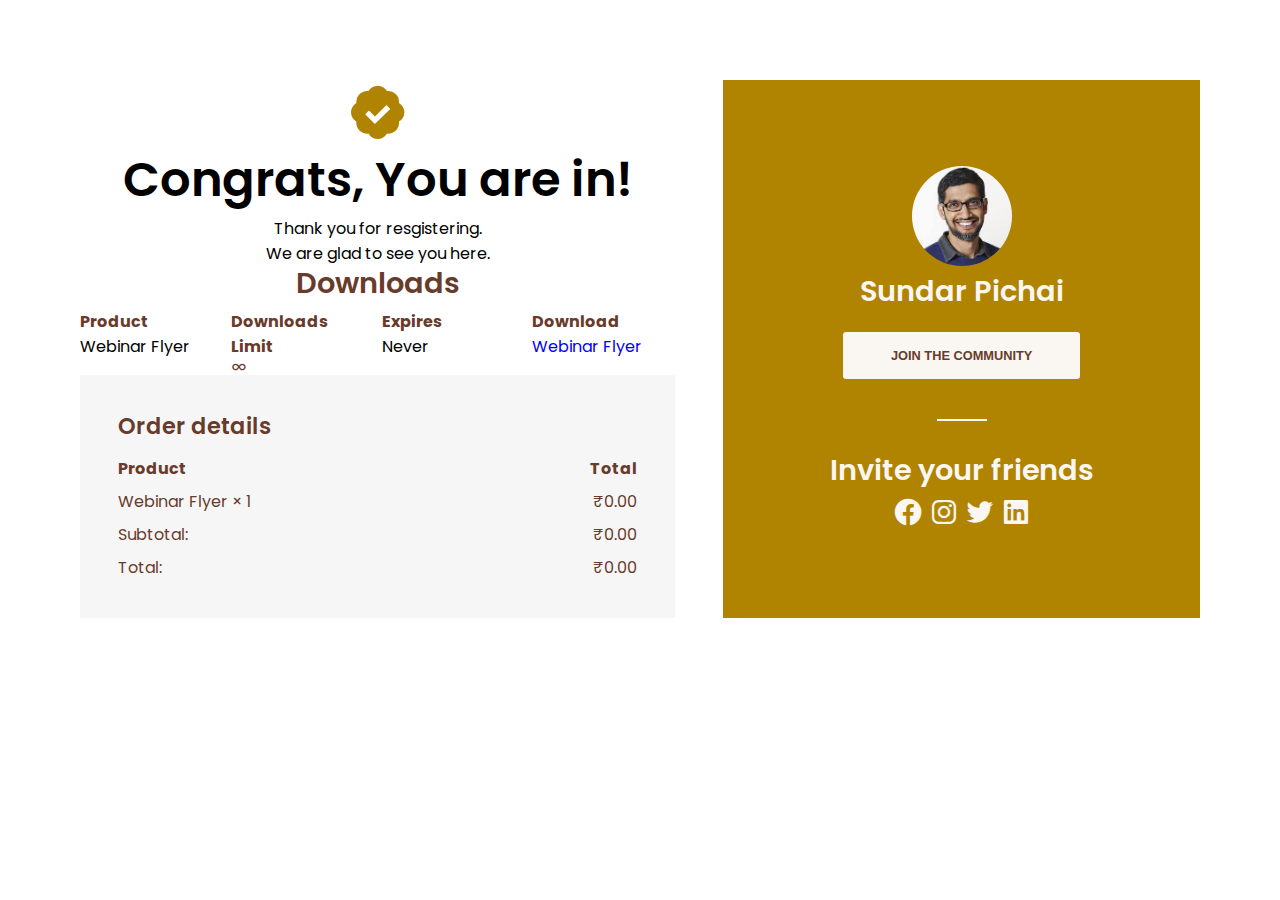
<file: thankou.html>
<html>
<head>
    <meta charset="UTF-8">
    <meta name="viewport" content="width=device-width, initial-scale=1.0">
    <title>Thank You</title>
    <link rel="stylesheet" href="thank-style.css">
    <link href='https://unpkg.com/boxicons@2.1.1/css/boxicons.min.css' rel='stylesheet'>
</head>
<body>
    <div class="thanks">
        <div class="container">
            <div class="row">
                <div class="col thanks-content">
                    <i class="bx bxs-badge-check" class="completed-icon"></i>
                    <h2 class="main-heading">Congrats, You are in!</h2>
                    <p class="para-line">
                        Thank you for resgistering.<br>We are glad to see you here.
                    </p>
                    <div class="download">
                        <h3 class="heading">Downloads</h3>

                        <div class="row download-details">
                            <div class="col">
                                <h3>Product</h3>
                                <p>Webinar Flyer</p>
                            </div>
                            <div class="col">
                                <h3>Downloads Limit</h3>
                                <p><i class="bx bx-infinite"></i></p>
                            </div>
                            <div class="col">
                                <h3>Expires</h3>
                                <p>Never</p>
                            </div>
                            <div class="col">
                                <h3>Download</h3>
                                <p class="download-link">Webinar Flyer</p>
                            </div>
                        </div>
                    </div>

                    <div class="order-content">
						<h3 class="heading">
							Order details
						</h3>
						<div class="row order-details">
							<div class="col">
								<h3>Product</h3>
								<h3>Total</h3>
							</div class="col">
							<div class="col">
								<p>Webinar Flyer × 1</p>
								<p>₹0.00</p>
							</div class="col">
							<div class="col">
								<p>Subtotal:</p>
								<p>₹0.00</p>
							</div class="col">
							<div class="col">
								<p>Total:</p>
								<p>₹0.00</p>
							</div class="col">
						</div>
					</div>
                </div>
                <div class="col extras-content">
					<img src="images/student_1.jpg" alt="" class="host-img">

					<h3 class="heading">
						Sundar Pichai
					</h3>

					<button class="btn">
						<a href=#>
							Join the community
						</a>
					</button>

					<div class="separator"></div>

					<h3 class="heading">Invite your friends</h3>

					<div class="social-media">
						<i class='bx bxl-facebook-circle'></i>
						<i class='bx bxl-instagram'></i>
						<i class='bx bxl-twitter'></i>
						<i class='bx bxl-linkedin-square'></i>
					</div>
				</div>
            </div>
        </div>
    </div>
</body>
</html>
</file>
<file: thank-style.css>
@import url('https://fonts.googleapis.com/css2?family=Poppins:ital,wght@0,100;0,200;0,300;0,400;0,500;0,600;0,700;0,800;0,900;1,700;1,800;1,900&display=swap');


:root
{
	--primary-color: #b08401;
	--secondary-color: #683b2b;
	--third-color: #faf6f2;
}

*
{
	margin: 0;
	padding: 0;
	box-sizing: border-box;
}

html
{
	font-size: 16px;
}

body
{
	font-family: 'Poppins', sans-serif;
}

img
{
	max-width: 100%;
	height: auto;
}

.container
{
	padding: 100px 10px 0 10px;
}

.white
{
	color: var(--third-color);
}

.btn
{
	display: block;
	width: 100%;
	background: var(--third-color);
	border: none;
	border-radius: 0.2rem;
	margin: 1rem;
	padding: 1rem;
	cursor: pointer;
	transition: 0.3s;
}

.btn:hover
{
	transform: translateY(10px);
}

.btn a
{
	color: var(--secondary-color);
	font-size: 0.8rem;
	text-decoration: none;
	text-transform: uppercase;
}

.heading
{
	color: var(--secondary-color);
	font-size: 1.8rem;
	font-weight: 600;
	line-height: 1.2;
	text-align: center;
}
.thanks-content i
{
	color: var(--primary-color);
	font-size: 4rem;
	text-align: center;
	width: 100%;
}

.thanks-content .main-heading, .thanks-content .para-line
{
	text-align: center;
}

.thanks-content .main-heading
{
	font-size: 1.8rem;
	font-weight: 500;
}

.download-content
{
	background: #f6f6f6;
	margin: 2rem 0;
	padding: 2.4rem 0.5rem;
}

.download-content .heading
{
	color: var(--secondary-color);
	font-size: 1.4rem;
	text-align: left;
}

.download-details
{
	padding: 1rem;
	display: flex;
	flex-direction: column;
	justify-content: center;
	align-items: flex-start;
	gap: 8px;
}

.download-details .col
{
	width: 100%;
	display: flex;
	justify-content: space-between;
	align-items: center;
}

.download-details .col h3
{
	color: var(--secondary-color);
	font-size: 1rem;
}

.download-details .col p > i
{
	font-size: 1rem;
	color: var(--secondary-color);
}

.download-details .col .download-link
{
	color: blue;
}

.order-content
{
	background: #f6f6f6;
	margin: 2rem 0;
	padding: 2.4rem 0.5rem;
}

.order-content .heading
{
	color: var(--secondary-color);
	font-size: 1.4rem;
	text-align: left;
}

.order-details
{
	padding: 1rem;
	display: flex;
	flex-direction: column;
	justify-content: center;
	align-items: flex-start;
	gap: 8px;
}

.order-details .col
{
	width: 100%;
	display: flex;
	justify-content: space-between;
	align-items: center;
}

.order-details .col h3, .order-details .col p
{
	color: var(--secondary-color);
	font-size: 1rem;
}

.extras-content
{
	background: var(--primary-color);
	padding: 4rem 0.6rem;
	display: flex;
	flex-direction: column;
	justify-content: center;
	align-items: center;
}

.extras-content .host-img
{
	width: 80px;
	height: 80px;
	border: none;
	border-radius: 50%;
}

.extras-content .heading, .extras-content .para-line
{
	color: var(--third-color);
	text-align: center;
}

.extras-content .heading
{
	font-size: 1.2rem;
	padding: 0.5rem 0;
}

.extras-content .separator
{
	border: 1px solid var(--third-color);
	width: 50px;
}

.social-media i
{
	font-size: 1.5rem;
	color: var(--third-color);
	cursor: pointer;
}

@media screen and (min-width: 789px)
{
	.btn
	{
		width: fit-content;
		padding: 1rem 3rem;
	}

	.btn a
	{
		color: var(--secondary-color);
		font-size: 0.8rem;
		font-weight: 600;
		text-decoration: none;
		text-transform: uppercase;
	}

	.container
	{
		padding: 5rem;
	}

	.container > .row
	{
		display: flex;
		justify-content: center;
		gap: 3rem;
	}

	.thanks-content
	{
		width: 100%;
	}

	.extras-content
	{
		width: 70%;
	}

	.thanks-content .main-heading
	{
		font-size: 3rem;
		font-weight: 600;
	}

	.download-content
	{
		padding: 2rem;
	}

	.download-details
	{
		padding: 0;
		display: flex;
		flex-direction: row;
		justify-content: center;
		align-items: flex-start;
		margin-top: 0.5rem;
	}

	.download-details .col
	{
		display: flex;
		flex-direction: column;
		justify-content: center;
		align-items: flex-start;
	}

	.order-content
	{
		padding: 2.4rem;
		margin: 0;
	}

	.order-details
	{
		padding: 1rem 0 0 0;
		display: flex;
		flex-direction: column;
		justify-content: center;
		align-items: flex-start;
		gap: 8px;
	}

	.order-details .col
	{
		width: 100%;
		display: flex;
		justify-content: space-between;
		align-items: center;
	}

	.extras-content
	{
		padding: 4rem;
	}

	.extras-content .host-img
	{
		width: 100px;
		height: 100px;
	}

	.extras-content .heading
	{
		font-size: 1.8rem;
		padding: 0.5rem 0;
	}

	.extras-content .separator
	{
		border: 1px solid var(--third-color);
		width: 50px;
		margin: 1.5rem 0;
	}

	.social-media i
	{
		font-size: 2rem;
	}
}
</file>
